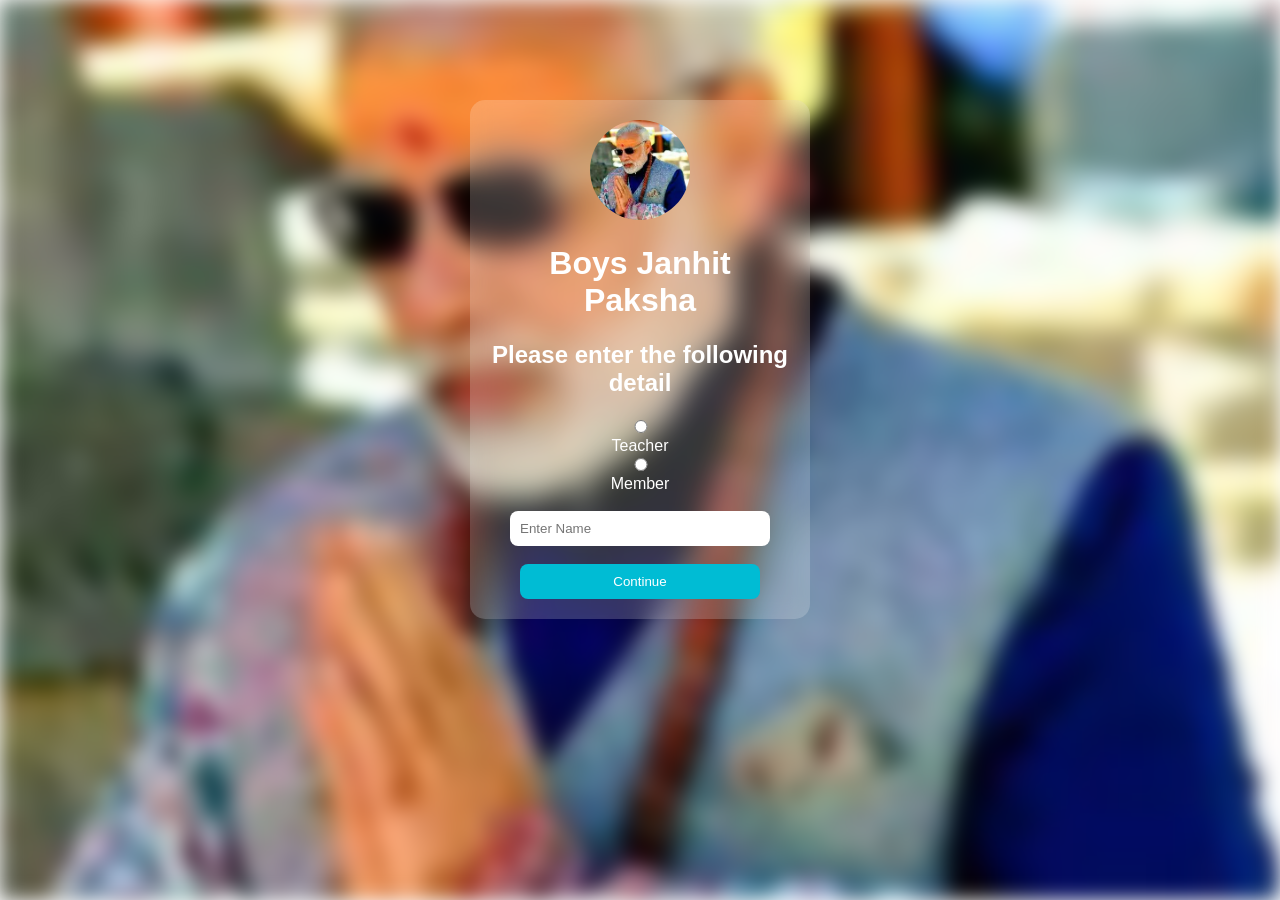
<file: index.html>
<!DOCTYPE html>
<html lang="en">
<head>
    
    <title>Boys Janhit Paksha</title>
    <link rel="stylesheet" href="style.css">
</head>

<body>

<div class="bg-blur"></div>

<div class="form-container">
    <img src="images/modi.jpeg" class="logo">

    <h1>Boys Janhit Paksha</h1>
    <h2>Please enter the following detail</h2>

    <form action="home.html">
        <label>
            <input type="radio" value="Teacher" name="role"> Teacher
        </label>
        <label>
            <input type="radio" value="Student" name="role"> Member
        </label>

        <br><br>

        <input type="text" name="name" placeholder="Enter Name" required>

        <br><br>

        <button type="submit">Continue</button>
    </form>
</div>
</file>
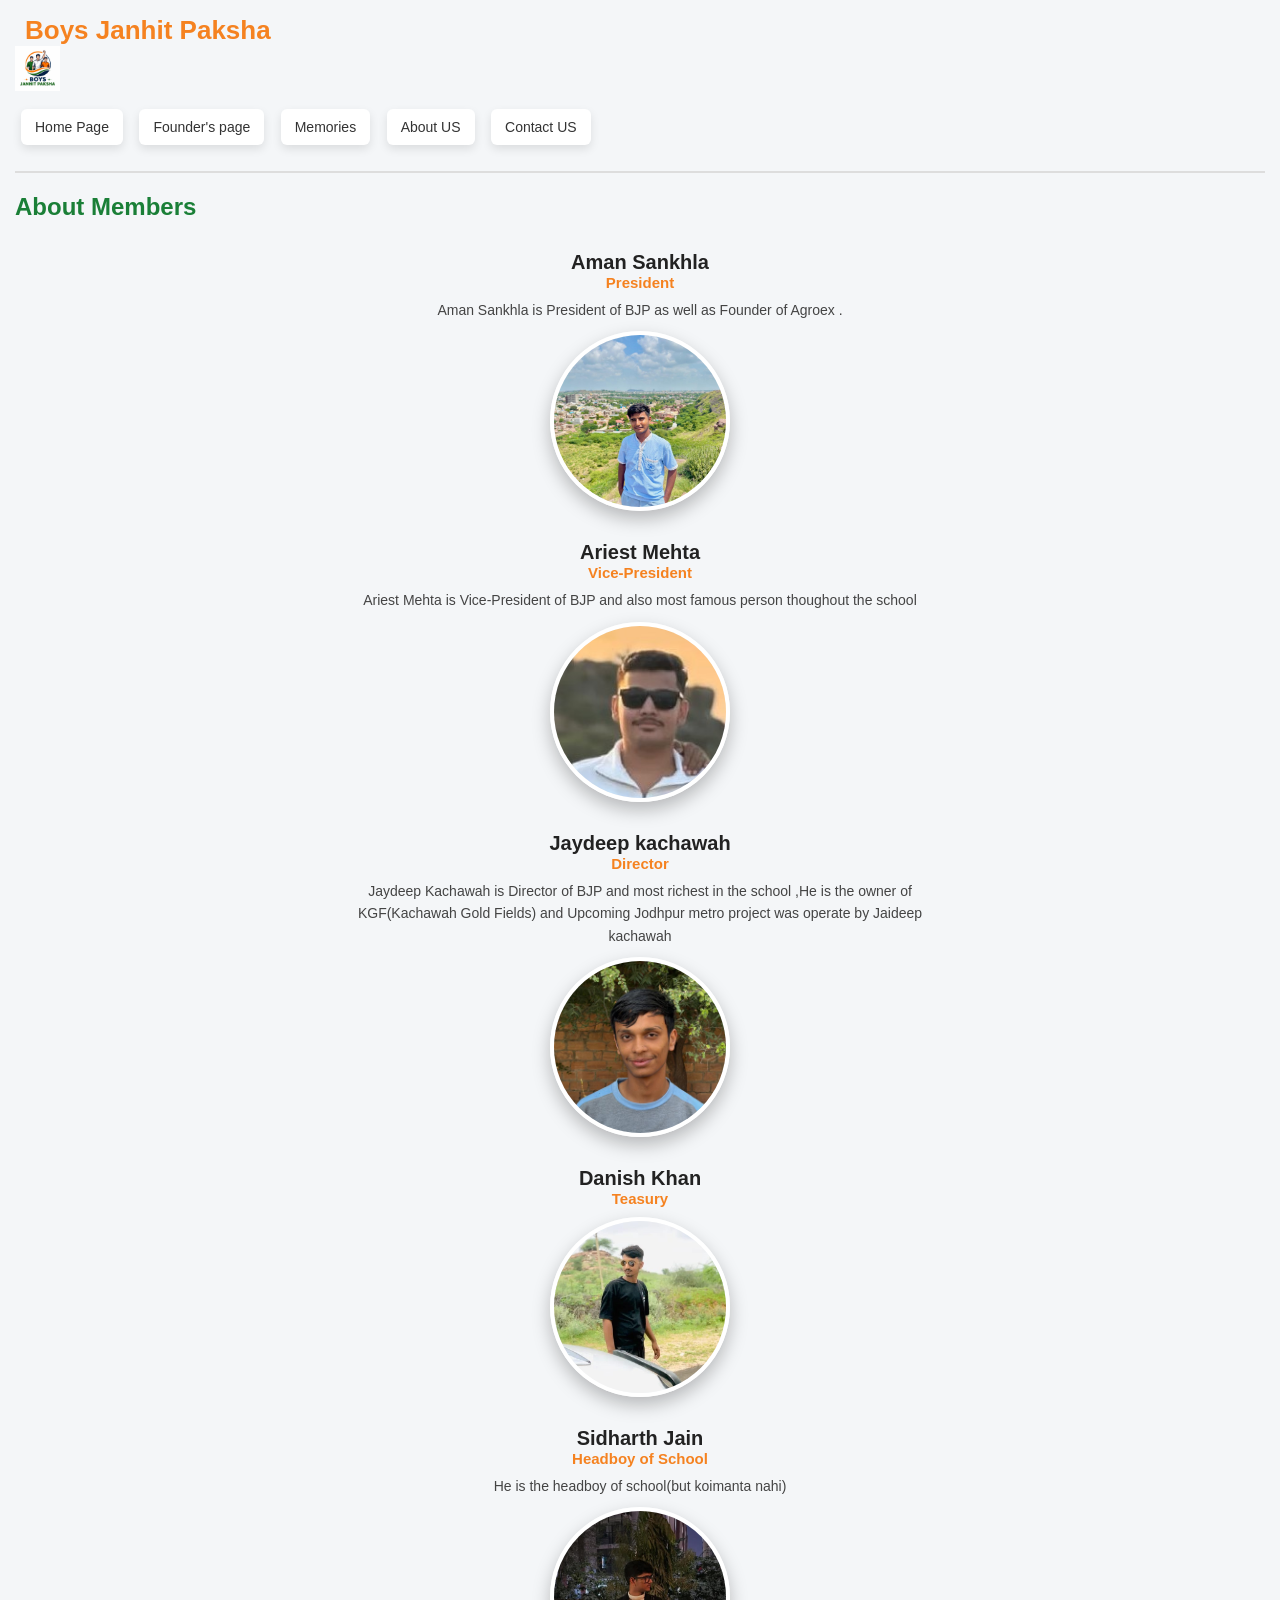
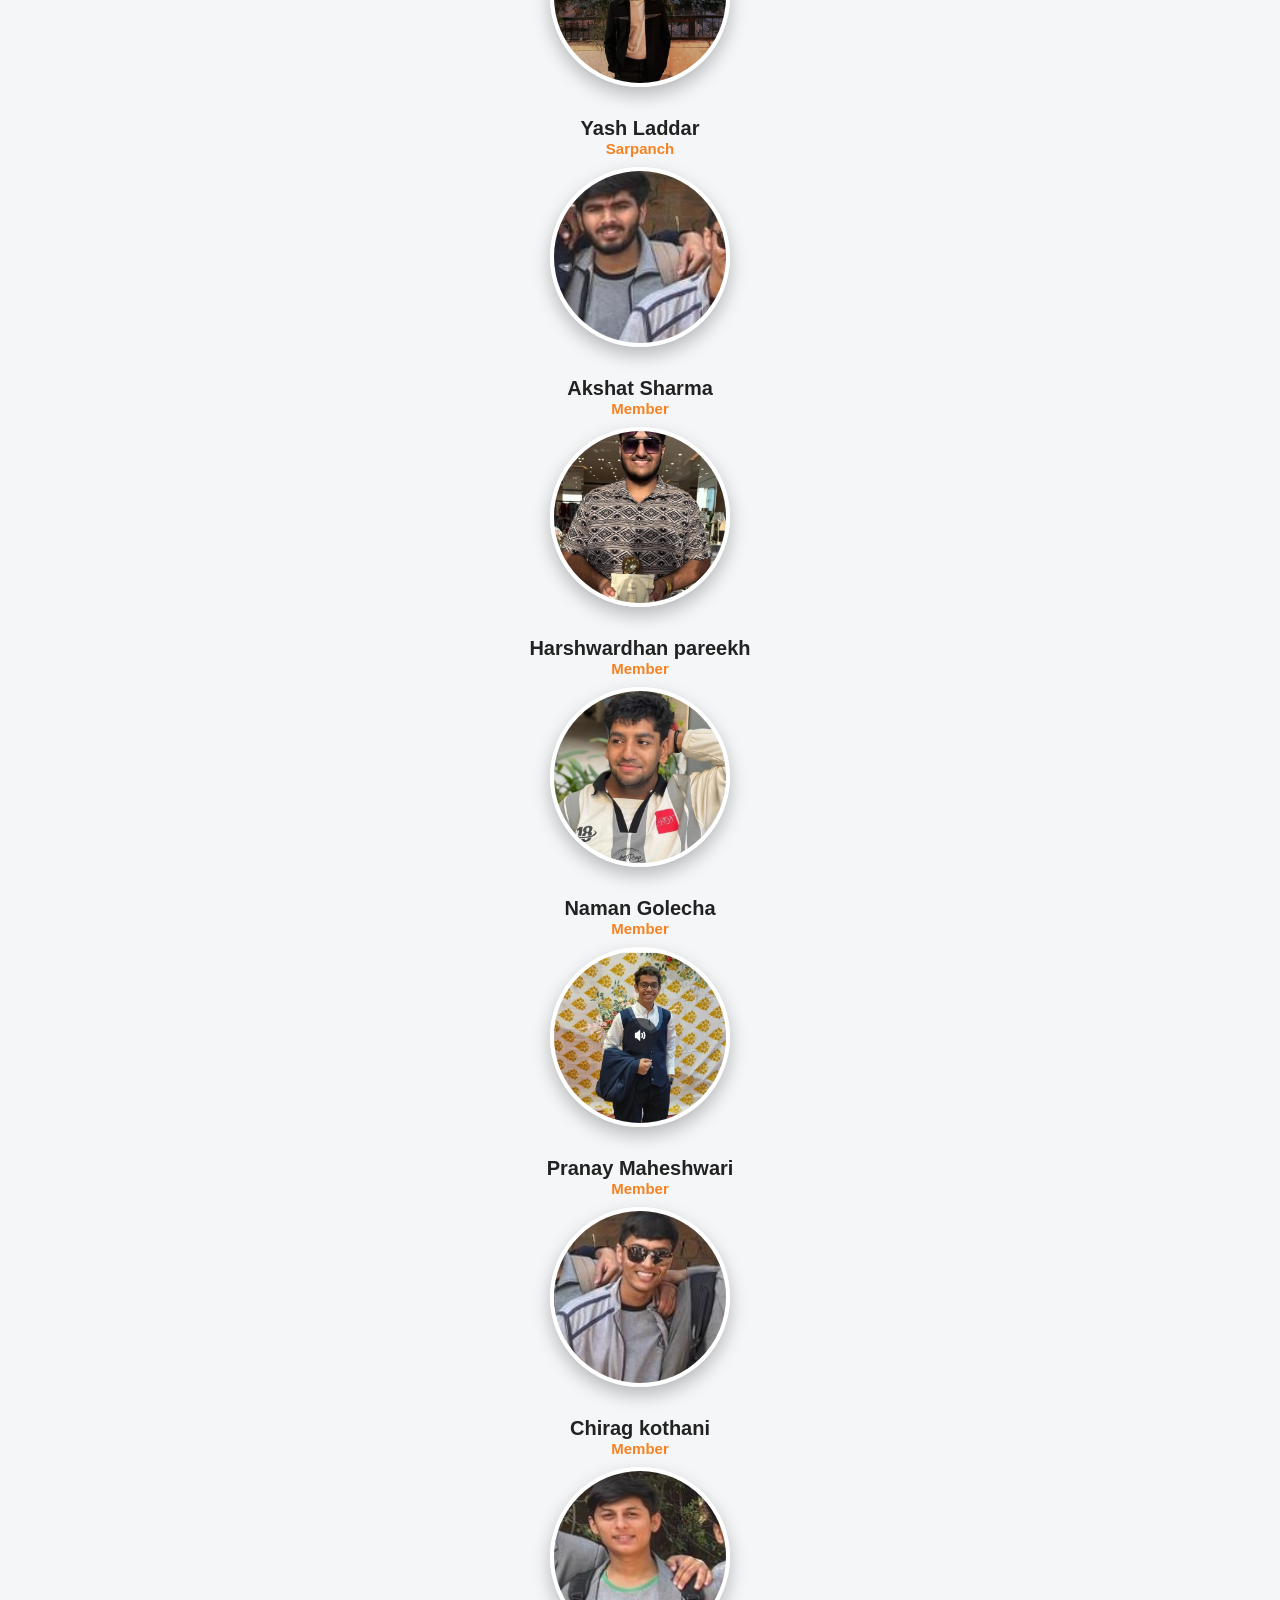
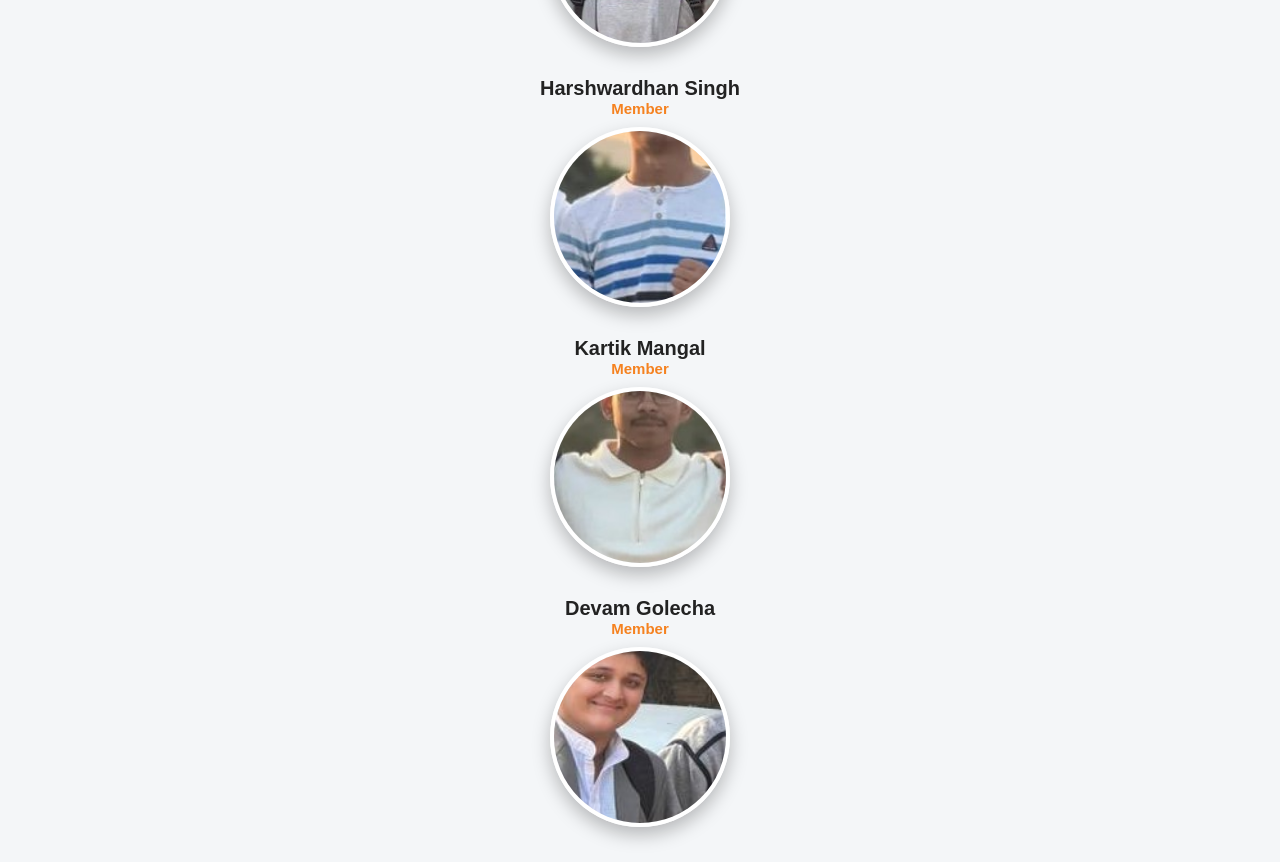
<file: aboutmembers.html>
<!DOCTYPE html>
<html lang="en">
<head>
    <meta charset="UTF-8">
    <meta name="viewport" content="width=device-width, initial-scale=1.0">
    <title>Document</title>
    <link rel="stylesheet" href="Members.css">
</head>
<body><H1>Boys Janhit Paksha</H1>
<img src="images/p1.jpeg" class="logo">
    
    <div>
        <a href="home.html">Home Page</a>
        <a href="Founderspage.html">Founder's page</a>
    <a href="memories.html">Memories</a>
    <a href="aboutus.html">About US</a>
    <a href="Contact us.html">Contact US</a></div>
    <hr>
    <h2>About Members</h2>
    <h3>Aman Sankhla</h3>
    <h4>President</h4>
    <p>Aman Sankhla is President of BJP as well as Founder of Agroex .</p>
    <img src="images/F1.jpeg" alt="">
    <br>
    <br>
    <h3>Ariest Mehta</h3>
    <H4>Vice-President</H4>
    <p>Ariest Mehta is Vice-President of BJP and also most famous person thoughout the school</p>
    <img src="images/Ariest.jpeg" alt="">
    <br>
    <br>
    <h3>Jaydeep kachawah</h3>
    <h4>Director</h4>
    <p>Jaydeep Kachawah is Director of BJP and most richest in the school ,He is the owner of KGF(Kachawah Gold Fields) and Upcoming Jodhpur metro project was operate by Jaideep kachawah</p>
    <img src="images/J1.jpeg" alt="">
    <br>
    <br>
    <h3>Danish Khan</h3>
    <H4>Teasury <Head></Head></H4>
    <img src="images/Danish.jpeg" alt="">
    <br>
    <br>
    <h3>Sidharth Jain</h3>
    <h4>Headboy of School</h4>
    <p>He is the headboy of school(but koimanta nahi)</p>
    <img src="images/siddhart.jpeg" alt="">
    <br>
    <br>
    <h3>Yash Laddar</h3>
    <h4>Sarpanch</h4>
    <img src="images/Yash.jpeg" alt="">
    <br>
    <br>
    <h3>Akshat Sharma</h3>
    <h4>Member</h4>
    <img src="images/Akshat.jpeg" alt="">
    <br>
    <br>
    <h3>Harshwardhan pareekh</h3>
    <h4>Member</h4>
    <img src="images/Harsh.jpeg" alt="">
    <br>
    <br>
    <h3>Naman Golecha</h3>
    <h4>Member</h4>
    <img src="images/Naman.jpeg" alt="">
    <br>
    <br>
    <h3>Pranay Maheshwari</h3>
    <h4>Member</h4>
    <img src="images/Pranay.jpeg" alt="">
    <br>
    <br>
    <h3>Chirag kothani</h3>
    <h4>Member</h4>
    <img src="images/Chirag.jpeg" alt="">
    <br>
    <br>
    <h3>Harshwardhan Singh</h3>
    <h4>Member</h4>
    <img src="images/Harshwardhan.jpeg" alt="">
    <br>
    <br>
    <h3>Kartik Mangal</h3>
    <h4>Member</h4>
    <img src="images/kartik.jpeg" alt="">
    <br>
    <br>
    <h3>Devam Golecha</h3>
    <h4>Member</h4>
    <img src="images/devam.jpeg" alt="">

    
</body>
</html>
</file>
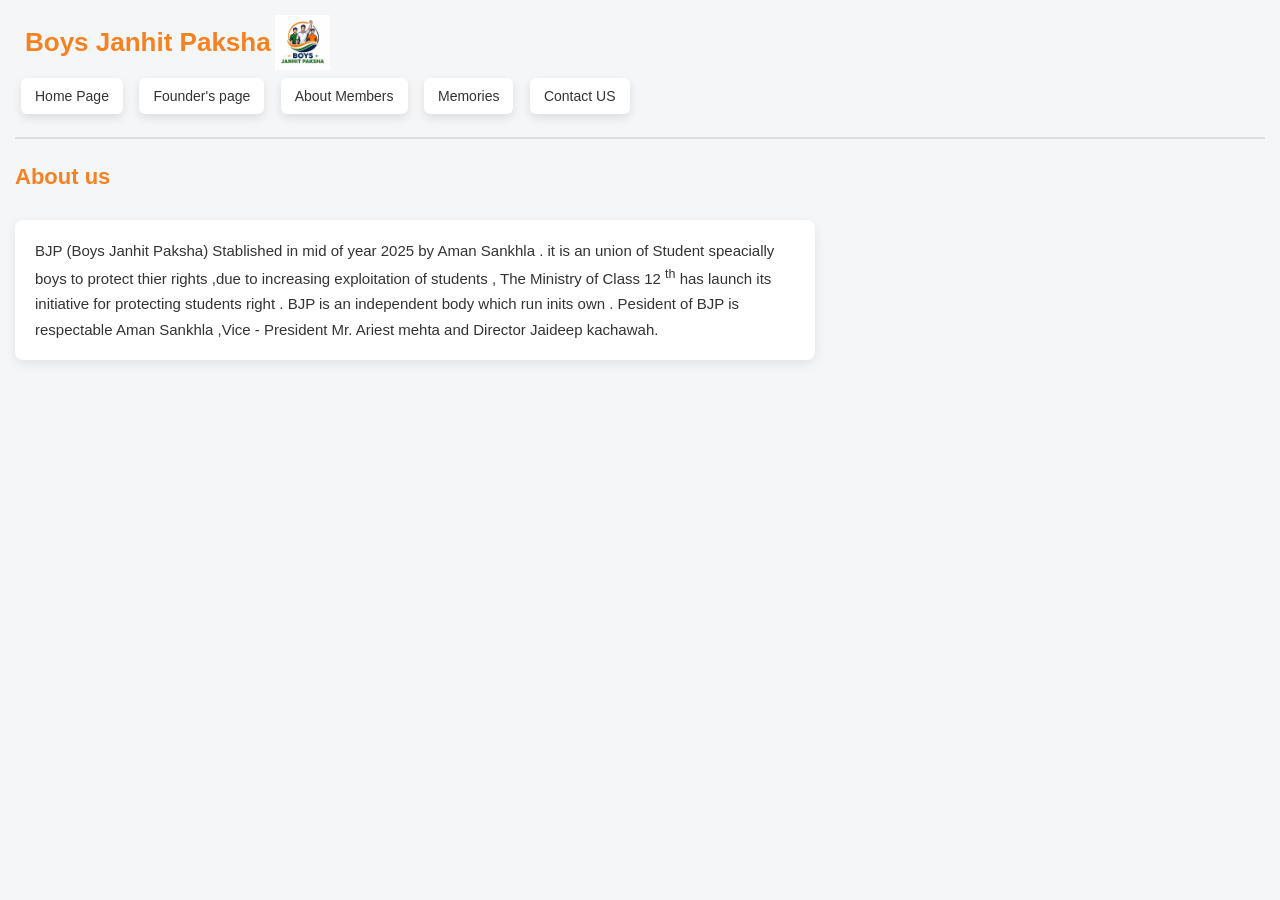
<file: aboutus.html>
<!DOCTYPE html>
<html lang="en">
<head>
    <link rel="stylesheet" href="aboutus.css">
    <meta charset="UTF-8">
    <meta name="viewport" content="width=device-width, initial-scale=1.0">
    <title>Document</title>
</head>
<body>
<H1>Boys Janhit Paksha</H1>
<img src="images/p1.jpeg" class="logo">
    
    <div>
        <a href="home.html">Home Page</a>
        <a href="Founderspage.html">Founder's page</a>
    <a href="aboutmembers.html">About Members</a>
    <a href="memories.html">Memories</a>
    <a href="Contact us.html">Contact US</a></div>
    <hr>
    <H2>About us</H2>
    <br>
    <p>BJP (Boys Janhit Paksha) Stablished in mid of year 2025 by Aman Sankhla . it is an union of Student speacially boys to protect thier rights ,due to increasing exploitation of students , The Ministry of Class 12 <sup>th</sup> has launch its initiative for protecting students right . BJP is an independent body which run inits own . Pesident of BJP is respectable Aman Sankhla ,Vice - President Mr. Ariest mehta and Director Jaideep kachawah.</p>
</body>
</html>
</file>
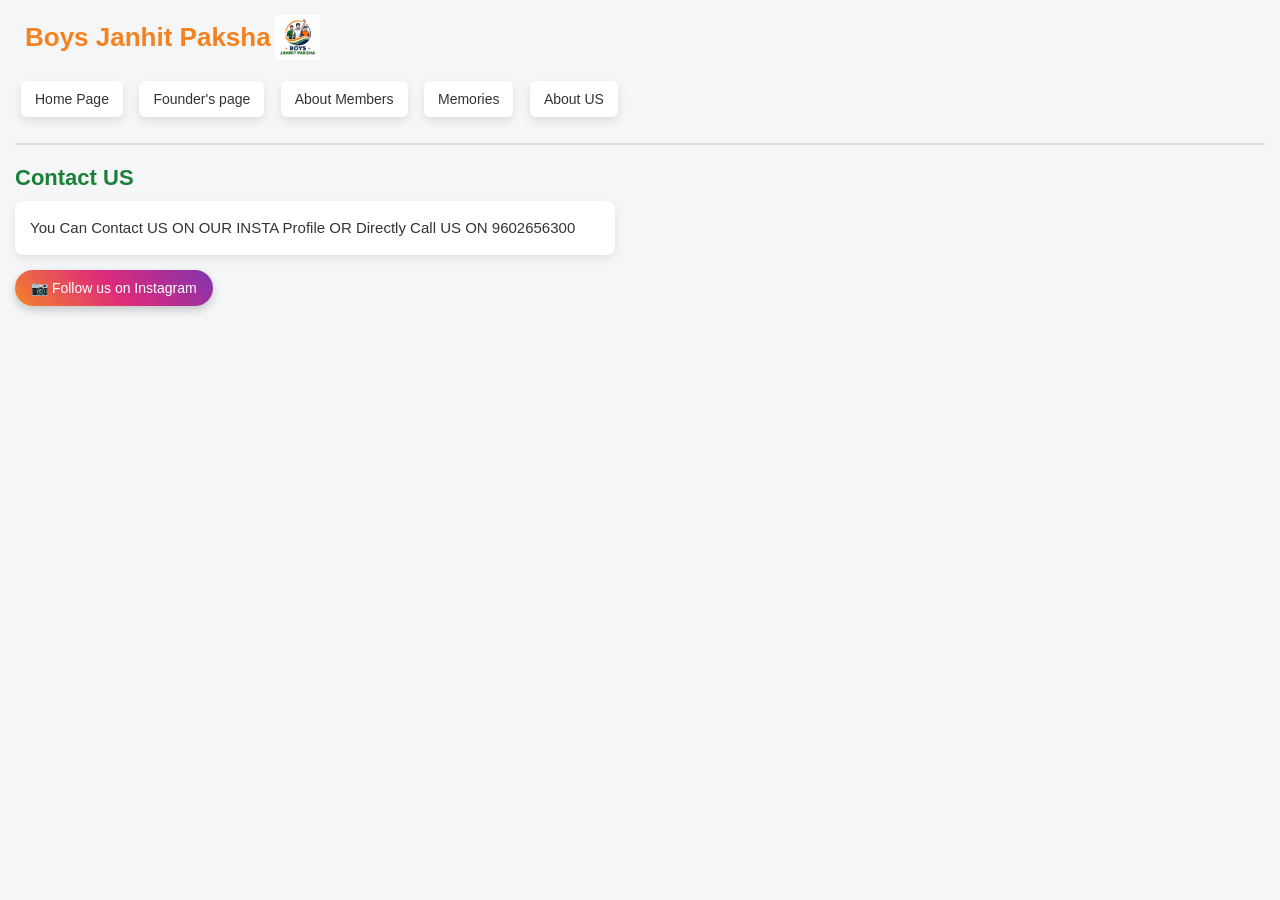
<file: Contact us.html>
<!DOCTYPE html>
<html lang="en">
<head>
    <meta charset="UTF-8">
    <meta name="viewport" content="width=device-width, initial-scale=1.0">
    <title>Document</title>
    <link rel="stylesheet" href="Contactus.css">
</head>
<body>
    <H1>Boys Janhit Paksha</H1>
<img src="images/p1.jpeg" class="logo">
    
    <div>
        <a href="home.html">Home Page</a>
        <a href="Founderspage.html">Founder's page</a>
    <a href="aboutmembers.html">About Members</a>
    <a href="memories.html">Memories</a>
    <a href="Aboutus.html">About US</a></div>
    <hr>
    <h2>Contact US</h2>
    <p>You Can Contact US ON OUR INSTA Profile OR Directly Call US ON 9602656300</p>
    <a href="https://www.instagram.com/boys_janhit_paksha/?utm_source=ig_web_button_share_sheet" alt="instagram"></a>

</body>
</html>
</file>
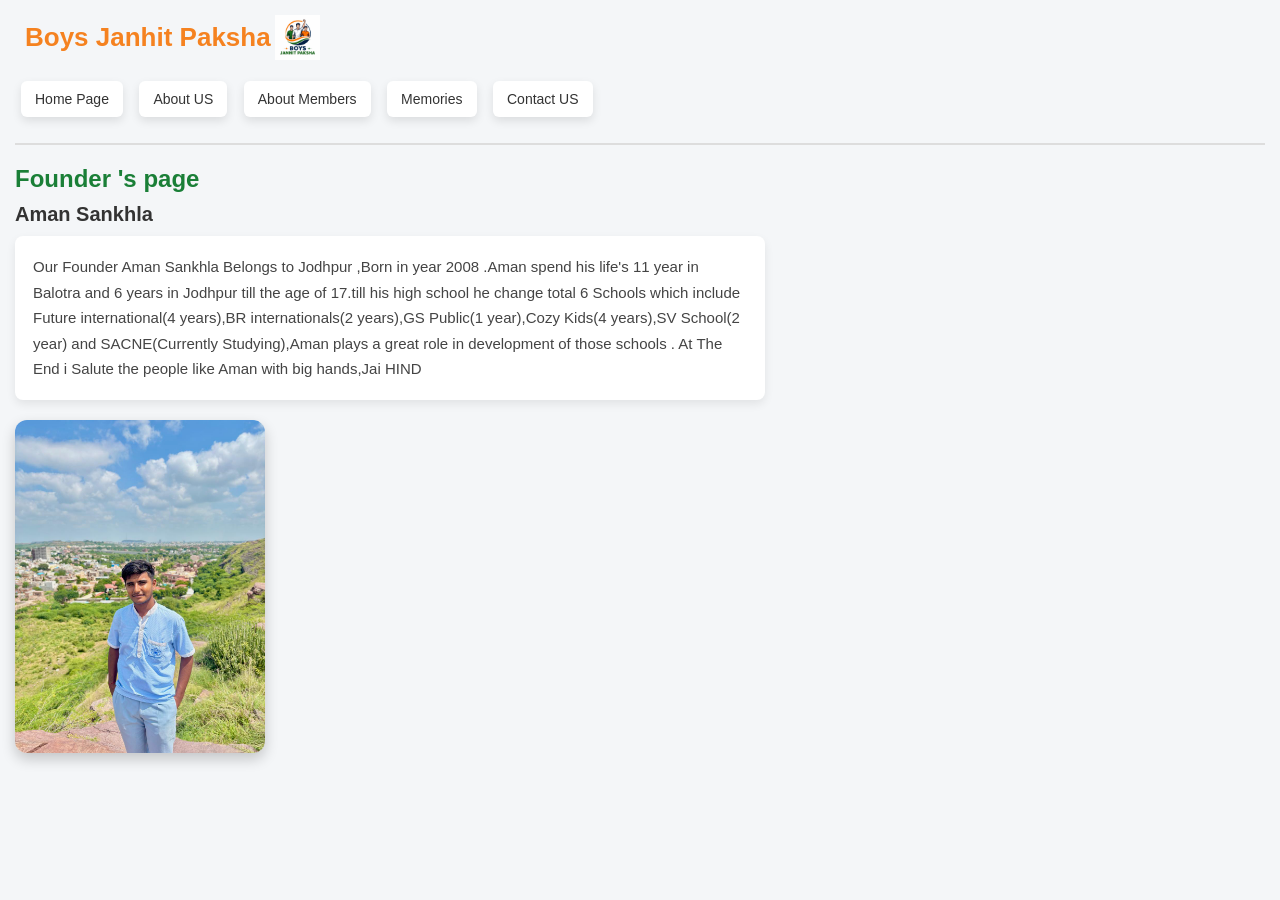
<file: Founderspage.html>
<!DOCTYPE html>
<html lang="en">
<head>
    <meta charset="UTF-8">
    <meta name="viewport" content="width=device-width, initial-scale=1.0">
    <title>Document</title>
    <link rel="stylesheet" href="Founder.css">
</head>
<body>
    <H1>Boys Janhit Paksha</H1>
<img src="images/p1.jpeg" class="logo">
    
    <div>
        <a href="home.html">Home Page</a>
        <a href="aboutus.html">About US</a>
    <a href="aboutmembers.html">About Members</a>
    <a href="memories.html">Memories</a>
    <a href="Contact us.html">Contact US</a></div>
    <hr>
    <h2>Founder 's page</h2>
    <h3>Aman Sankhla</h3>
    <p>Our Founder Aman Sankhla Belongs to Jodhpur ,Born in year 2008 .Aman spend his life's 11 year in Balotra and 6 years in Jodhpur till the age of 17.till his high school he change total 6 Schools which include Future international(4 years),BR internationals(2 years),GS Public(1 year),Cozy Kids(4 years),SV School(2 year) and SACNE(Currently Studying),Aman plays a great role in development of those schools . At The End i Salute the people like Aman with big hands,Jai HIND</p>
    <img src="images/F1.jpeg" alt="">
</body>
</html>
</file>
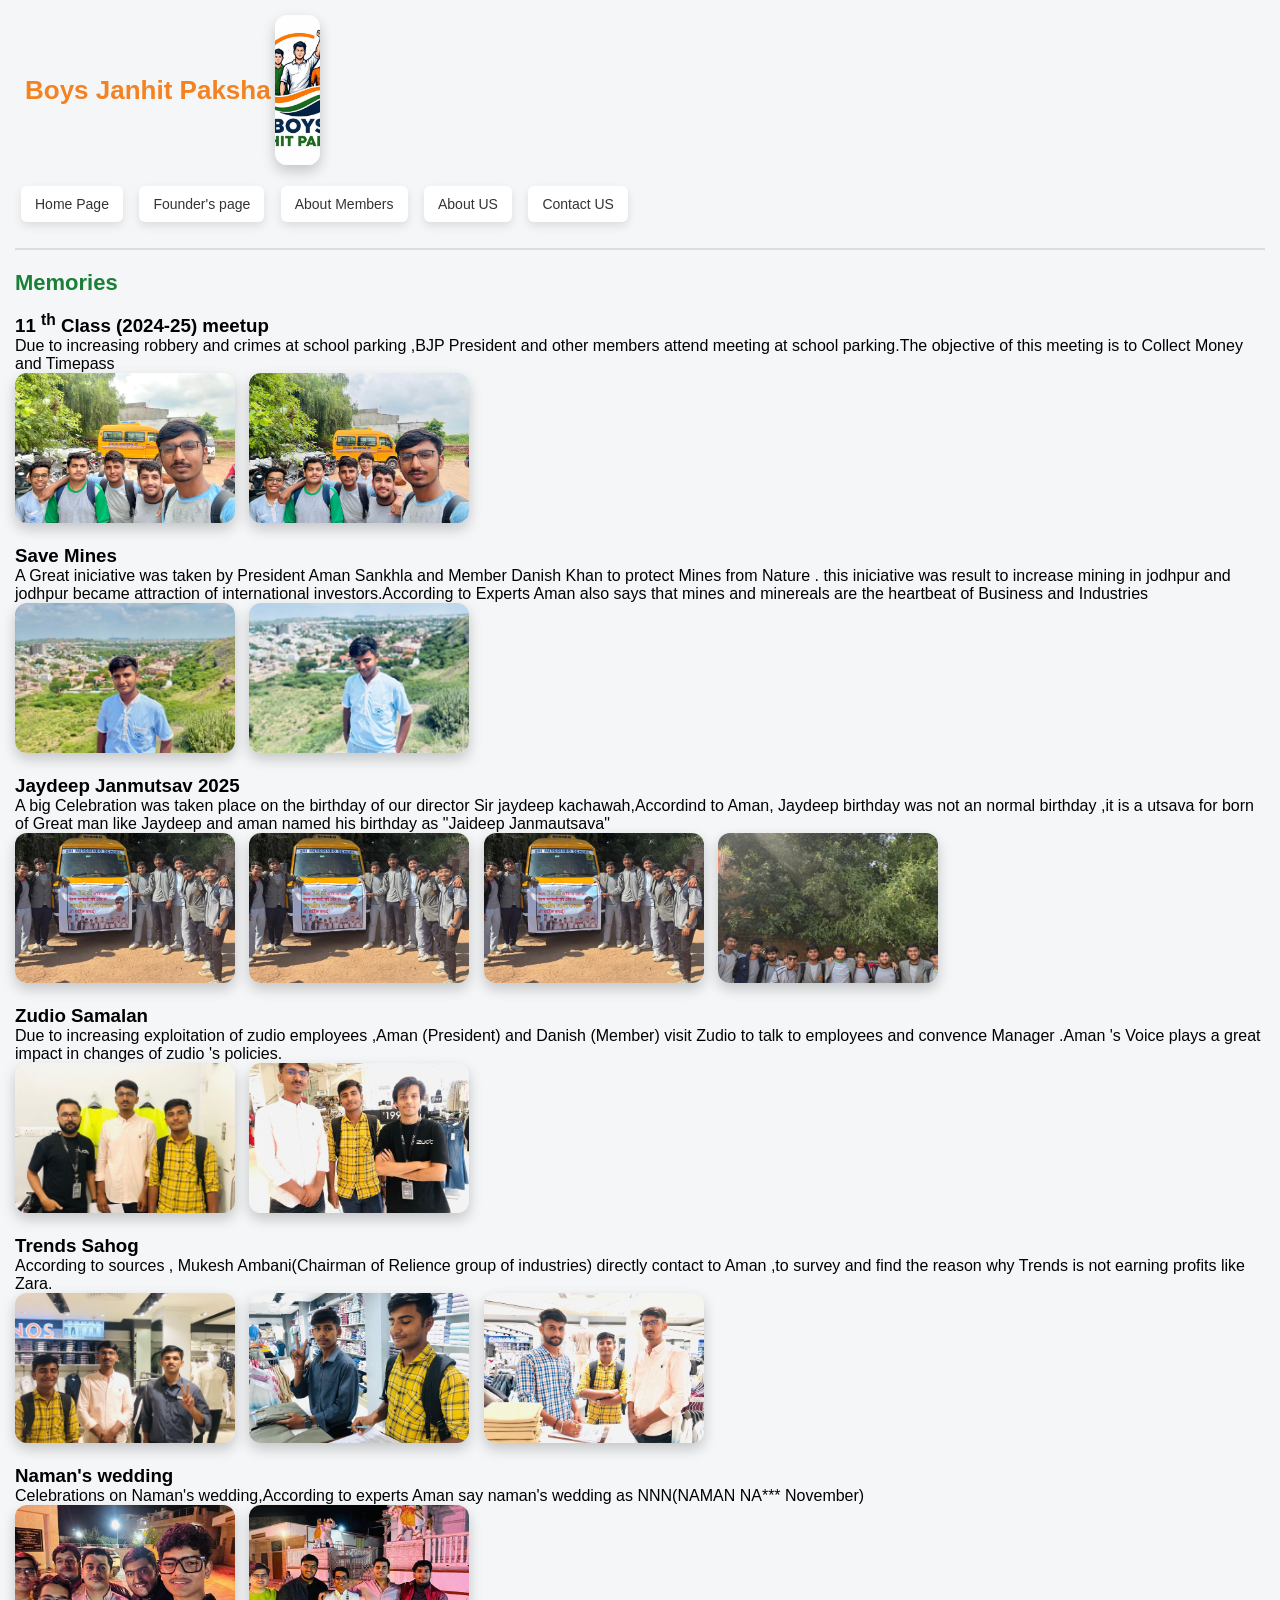
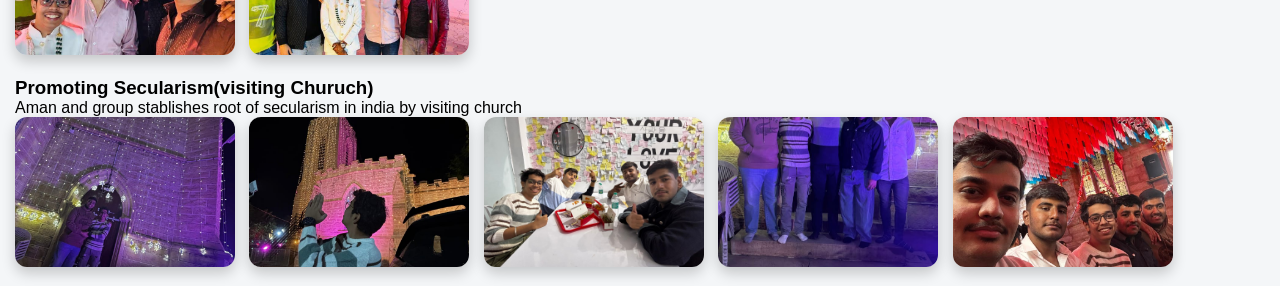
<file: memories.html>
<!DOCTYPE html>
<html lang="en">
<head>
    <meta charset="UTF-8">
    <meta name="viewport" content="width=device-width, initial-scale=1.0">
    <title>Document</title>
    <link rel="stylesheet" href="Memories.css">
</head>
<body>
    <H1>Boys Janhit Paksha</H1>
<img src="images/p1.jpeg" class="logo">
    
    <div>
        <a href="home.html">Home Page</a>
        <a href="Founderspage.html">Founder's page</a>
    <a href="aboutmembers.html">About Members</a>
    <a href="aboutus.html">About US</a>
    <a href="Contact us.html">Contact US</a></div>
    <hr>
    <h2>Memories</h2>   
    <h3>11 <sup>th</sup> Class (2024-25) meetup</h3>
    <p>Due to increasing robbery and crimes at school parking ,BJP President and other members attend meeting at school parking.The objective of this meeting is to Collect Money and Timepass</p>
    <img src="images/G1.jpeg" alt=""> <img src="images/Group1.jpeg" alt="">
    <br>
    <br>
    <h3>Save Mines</h3>
    <p>A Great iniciative was taken by President Aman Sankhla and Member Danish Khan to protect Mines from Nature . this iniciative was result to increase mining in jodhpur and jodhpur became attraction of international investors.According to Experts Aman also says that mines and minereals are the heartbeat of Business and Industries</p>
    <img src="images/F1.jpeg" alt="">
    <img src="images/F2.jpeg" alt="">
    <br>
    <br>
    <h3>Jaydeep Janmutsav 2025</h3>
    <p>A big Celebration was taken place on the birthday of our director Sir jaydeep kachawah,Accordind to Aman, Jaydeep  birthday was not an normal birthday ,it is a utsava for born of Great man like Jaydeep and aman named his birthday as "Jaideep Janmautsava"  </p>
    <img src="images/JJ1.jpeg" alt="">
    <img src="images/JJ2.jpeg" alt="">
    <img src="images/JJ2.jpeg" alt="">
    <img src="images/JJ5.jpeg" alt="">
    <br>
    <br>
    <H3>Zudio Samalan</H3>
    <p>Due to increasing exploitation of zudio employees ,Aman (President) and Danish (Member) visit Zudio to talk to employees and convence Manager .Aman 's Voice plays a great impact in changes of zudio 's policies. </p>
    <img src="images/Zudio1.jpeg" alt="">
    <img src="images/Zudio2.jpeg" alt="">
    <br>
    <br>
    <h3>Trends Sahog </h3>
    <p>According to sources , Mukesh Ambani(Chairman of Relience group of industries) directly contact to Aman ,to survey and find the reason why Trends is not earning profits like Zara.</p>
    <img src="images/Trends1.jpeg" alt="">
    <img src="images/Trends2.jpeg" alt="">
    <img src="images/Trends3.jpeg" alt="">
    <br>
    <br>
    <h3>Naman's wedding</h3>
    <p>Celebrations on Naman's wedding,According to experts Aman say naman's wedding as NNN(NAMAN NA*** November)</p>
    <img src="images/Nm1.jpeg" alt="">
    <img src="images/Nm2.jpeg" alt="">
    <br>
    <br>
    <h3>Promoting Secularism(visiting Churuch)</h3>
    <p>Aman and group stablishes root of secularism in india by visiting church </p>
    <img src="images/C1.jpeg" alt="">
    <img src="images/C2.jpeg" alt="">
    <img src="images/C3.jpeg" alt="">
    <img src="images/C4.jpeg" alt="">
    <img src="images/C5.jpeg" alt="">

</body>
</html>
</file>
<file: style.css>
body {
    margin: 0;
    font-family: Arial, sans-serif;
}

.bg-blur {
    position: fixed;
    top: 0;
    left: 0;
    width: 100%;
    height: 100%;
    background: url('images/modi.jpeg') no-repeat center center/cover;
    filter: blur(10px);
    z-index: -1;
}

.form-container {
    width: 300px;
    margin: 100px auto;
    padding: 20px;
    background: rgba(255, 255, 255, 0.2);
    backdrop-filter: blur(10px);
    border-radius: 15px;
    text-align: center;
    color: white;
}

.logo {
    width: 100px;
    border-radius: 50%;
}

input, button {
    padding: 10px;
    width: 80%;
    border: none;
    border-radius: 8px;
}

button {
    background: #00bcd4;
    color: white;
    cursor: pointer;
}
</file>
<file: Members.css>
* {
    margin: 0;
    padding: 0;
    box-sizing: border-box;
    font-family: Arial, Helvetica, sans-serif;
}

/* ===== PAGE BACKGROUND ===== */
body {
    background: #f4f6f8;
    padding: 15px;
}

/* ===== HEADER ===== */
h1 {
    display: inline-block;
    vertical-align: middle;
    font-size: 26px;
    color: #f58220;
    margin-left: 10px;
}

.logo {
    width: 45px;
    vertical-align: middle;
}

/* ===== NAVIGATION ===== */
div {
    margin-top: 12px;
}

div a {
    display: inline-block;
    margin: 6px;
    padding: 10px 14px;
    background: #ffffff;
    color: #333;
    text-decoration: none;
    border-radius: 6px;
    font-size: 14px;
    box-shadow: 0 4px 10px rgba(0,0,0,0.1);
}

div a:hover {
    background: #f58220;
    color: #fff;
}

/* ===== DIVIDER ===== */
hr {
    margin: 20px 0;
    border: none;
    border-top: 2px solid #ddd;
}

/* ===== PAGE TITLE ===== */
h2 {
    font-size: 24px;
    color: #1a7f37;
    margin-bottom: 20px;
}

/* ========================= */
/* 🔥 MEMBER CARD DESIGN 🔥 */
/* ========================= */

h3, h4, p, img {
    display: block;
    text-align: center;
}

/* Card container illusion */
h3 {
    margin-top: 30px;
    font-size: 20px;
    color: #222;
}

h4 {
    font-size: 15px;
    color: #f58220;
    margin-bottom: 8px;
}

p {
    font-size: 14px;
    color: #444;
    max-width: 600px;
    margin: 0 auto 10px;
    line-height: 1.6;
}

/* Member images */
img:not(.logo) {
    width: 180px;
    height: 180px;
    object-fit: cover;
    border-radius: 50%;
    margin: 10px auto 20px;
    box-shadow: 0 8px 18px rgba(0,0,0,0.25);
    border: 4px solid #fff;
}

/* Spacing between members */
br {
    display: none;
}

/* ===== MOBILE RESPONSIVE ===== */
@media (max-width: 768px) {
    img:not(.logo) {
        width: 150px;
        height: 150px;
    }

    h3 {
        font-size: 18px;
    }

    p {
        font-size: 13px;
        padding: 0 10px;
    }
}
</file>
<file: aboutus.css>
* {
    margin: 0;
    padding: 0;
    box-sizing: border-box;
    font-family: Arial, Helvetica, sans-serif;
}

/* Page background (same as home) */
body {
    background: #f4f6f8;
    padding: 15px;
}

/* Logo image */

body > img:first-of-type {
    width: 55px;
    vertical-align: middle;
}

/* Site title */
h1 {
    display: inline-block;
    vertical-align: middle;
    font-size: 26px;
    color: #f58220;
    margin-left: 10px;
}

/* Divider */
hr {
    margin: 15px 0;
    border: none;
    border-top: 2px solid #ddd;
}

/* Navigation links (same design as home) */
a {
    display: inline-block;
    margin: 8px 6px;
    padding: 10px 14px;
    background: #ffffff;
    color: #333;
    text-decoration: none;
    border-radius: 6px;
    font-size: 14px;
    box-shadow: 0 4px 10px rgba(0,0,0,0.1);
}

/* Hover effect */
a:hover {
    background: #f58220;
    color: #fff;
}

/* ABOUT US heading */
h2 {
    margin-top: 25px;
    margin-bottom: 12px;
    font-size: 22px;
    color: #f58220;   /* theme colour */
}

/* About Us paragraph */
p {
    max-width: 800px;
    background: #ffffff;
    padding: 18px 20px;
    border-radius: 8px;
    font-size: 15px;
    line-height: 1.7;
    color: #333;
    box-shadow: 0 4px 12px rgba(0,0,0,0.08);
}

/* Mobile adjustment */
@media (max-width: 768px) {
    h1 {
        font-size: 22px;
    }

    h2 {
        font-size: 20px;
    }

    p {
        font-size: 14px;
    }
}
</file>
<file: Contactus.css>
* {
    margin: 0;
    padding: 0;
    box-sizing: border-box;
    font-family: Arial, Helvetica, sans-serif;
}

/* Page background */
body {
    background: #f4f6f8;
    padding: 15px;
}

/* ===== HEADER ===== */
h1 {
    display: inline-block;
    vertical-align: middle;
    font-size: 26px;
    color: #f58220;
    margin-left: 10px;
}

/* Logo image */
.logo {
    width: 45px;
    height: auto;
    vertical-align: middle;
}

/* ===== NAVIGATION ===== */
div {
    margin-top: 15px;
}

div a {
    display: inline-block;
    margin: 6px;
    padding: 10px 14px;
    background: #ffffff;
    color: #333;
    text-decoration: none;       /* underline removed */
    border-radius: 6px;
    font-size: 14px;
    box-shadow: 0 4px 10px rgba(0,0,0,0.1);
    transition: 0.3s;
}

/* Hover effect */
div a:hover {
    background: #f58220;
    color: #ffffff;
}

/* Divider */
hr {
    margin: 20px 0;
    border: none;
    border-top: 2px solid #ddd;
}

/* ===== CONTACT SECTION ===== */
h2 {
    font-size: 22px;
    color: #1a7f37;   /* green tone */
    margin-bottom: 10px;
}

p {
    font-size: 15px;
    color: #333;
    line-height: 1.6;
    background: #ffffff;
    padding: 15px;
    border-radius: 8px;
    box-shadow: 0 4px 10px rgba(0,0,0,0.08);
    max-width: 600px;
}

/* Instagram link (icon-style button) */
a[href*="instagram"] {
    display: inline-block;
    margin-top: 15px;
    padding: 10px 16px;
    background: linear-gradient(45deg, #f58529, #dd2a7b, #8134af);
    color: #ffffff;
    border-radius: 25px;
    text-decoration: none;
    font-size: 14px;
    box-shadow: 0 4px 10px rgba(0,0,0,0.2);
}

a[href*="instagram"]::before {
    content: "📷 Follow us on Instagram";
}

/* ===== MOBILE RESPONSIVE ===== */
@media (max-width: 768px) {
    h1 {
        font-size: 22px;
    }

    div a {
        font-size: 13px;
        padding: 8px 12px;
    }

    p {
        font-size: 14px;
    }
    /* Phone call button */
p::after {
    content: " 📞 Call: 9602656300";
    display: inline-block;
    margin-top: 12px;
    padding: 10px 16px;
    background: #1a7f37;
    color: #ffffff;
    border-radius: 25px;
    font-size: 14px;
    cursor: pointer;
    box-shadow: 0 4px 10px rgba(0,0,0,0.2);
}
}
</file>
<file: Founder.css>
* {
    margin: 0;
    padding: 0;
    box-sizing: border-box;
    font-family: Arial, Helvetica, sans-serif;
}

/* ===== PAGE BACKGROUND ===== */
body {
    background: #f4f6f8;
    padding: 15px;
}

/* ===== HEADER ===== */
h1 {
    display: inline-block;
    vertical-align: middle;
    font-size: 26px;
    color: #f58220;
    margin-left: 10px;
}

.logo {
    width: 45px;
    height: auto;
    vertical-align: middle;
}

/* ===== NAVBAR ===== */
div {
    margin-top: 15px;
}

div a {
    display: inline-block;
    margin: 6px;
    padding: 10px 14px;
    background: #ffffff;
    color: #333;
    text-decoration: none;
    border-radius: 6px;
    font-size: 14px;
    box-shadow: 0 4px 10px rgba(0,0,0,0.1);
    transition: 0.3s;
}

div a:hover {
    background: #f58220;
    color: #ffffff;
}

/* ===== DIVIDER ===== */
hr {
    margin: 20px 0;
    border: none;
    border-top: 2px solid #ddd;
}

/* ===== PAGE TITLE ===== */
h2 {
    font-size: 24px;
    color: #1a7f37;
    margin-bottom: 10px;
}

/* ===== FOUNDER NAME ===== */
h3 {
    font-size: 20px;
    color: #333;
    margin-bottom: 10px;
}

/* ===== FOUNDER DESCRIPTION ===== */
p {
    max-width: 750px;
    background: #ffffff;
    padding: 18px;
    font-size: 15px;
    line-height: 1.7;
    color: #444;
    border-radius: 8px;
    box-shadow: 0 4px 10px rgba(0,0,0,0.08);
}

/* ===== FOUNDER IMAGE ===== */
img[alt=""] {
    display: block;
    margin-top: 20px;
    width: 250px;
    border-radius: 12px;
    box-shadow: 0 6px 14px rgba(0,0,0,0.2);
}

/* ===== MOBILE RESPONSIVE ===== */
@media (max-width: 768px) {
    h1 {
        font-size: 22px;
    }

    h2 {
        font-size: 20px;
    }

    h3 {
        font-size: 18px;
    }

    p {
        font-size: 14px;
    }

    img[alt=""] {
        width: 200px;
    }
}
</file>
<file: Memories.css>
* {
    margin: 0;
    padding: 0;
    box-sizing: border-box;
    font-family: Arial, Helvetica, sans-serif;
}

/* ===== PAGE BACKGROUND ===== */
body {
    background: #f4f6f8;
    padding: 15px;
}

/* ===== HEADER ===== */
h1 {
    display: inline-block;
    vertical-align: middle;
    font-size: 26px;
    color: #f58220;
    margin-left: 10px;
}

.logo {
    width: 45px;
    vertical-align: middle;
}

/* ===== NAVIGATION ===== */
div {
    margin-top: 15px;
}

div a {
    display: inline-block;
    margin: 6px;
    padding: 10px 14px;
    background: #ffffff;
    color: #333;
    text-decoration: none;
    border-radius: 6px;
    font-size: 14px;
    box-shadow: 0 4px 10px rgba(0,0,0,0.1);
}

div a:hover {
    background: #f58220;
    color: #fff;
}

/* ===== DIVIDER ===== */
hr {
    margin: 20px 0;
    border: none;
    border-top: 2px solid #ddd;
}

/* ===== PAGE TITLE ===== */
h2 {
    font-size: 22px;
    color: #1a7f37;
    margin-bottom: 15px;
}

/* ========================= */
/* 🔥 MEMORY GALLERY MAGIC 🔥 */
/* ========================= */

/* Every image */
img {
    width: 220px;
    height: 150px;
    object-fit: cover;
    border-radius: 12px;
    margin-right: 10px;
    box-shadow: 0 6px 14px rgba(0,0,0,0.2);
}

/* Each group = horizontal swipe */
img + img {
    display: inline-block;
}

/* Line break creates NEW swipe group */
br + br {
    display: block;
    margin: 20px 0;
}

/* Make each group swipeable */
body {
    overflow-x: hidden;
}

img {
    display: inline-block;
}

img:first-of-type,
br + img {
    margin-left: 0;
}

/* Horizontal scrolling */
br {
    display: block;
    width: 100%;
}

/* Mobile swipe */
@media (max-width: 768px) {
    body {
        white-space: nowrap;
    }

    h1, h2, p, div, hr {
        white-space: normal;
    }

    img {
        width: 180px;
        height: 120px;
    }
}
</file>
